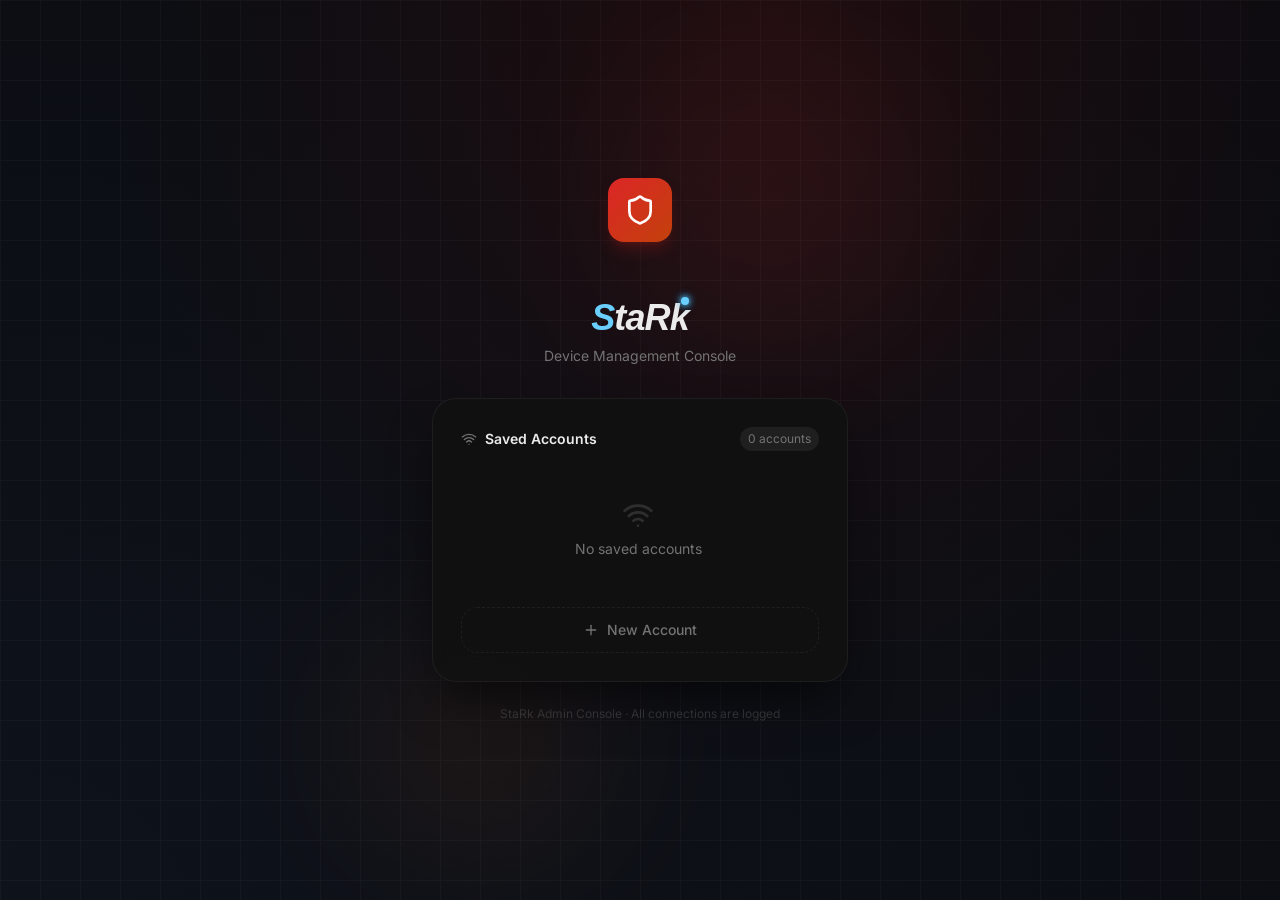
<file: index.html>
<!DOCTYPE html>
<html lang="en">

<head>
    <meta charset="UTF-8" />
    <meta http-equiv="refresh" content="0; url=public/" />
    <title>StaRk Panel</title>
    <script>window.location.replace("public/");</script>
</head>

<body>
    <p>Redirecting to <a href="public/">StaRk Panel</a>...</p>
</body>

</html>
</file>
